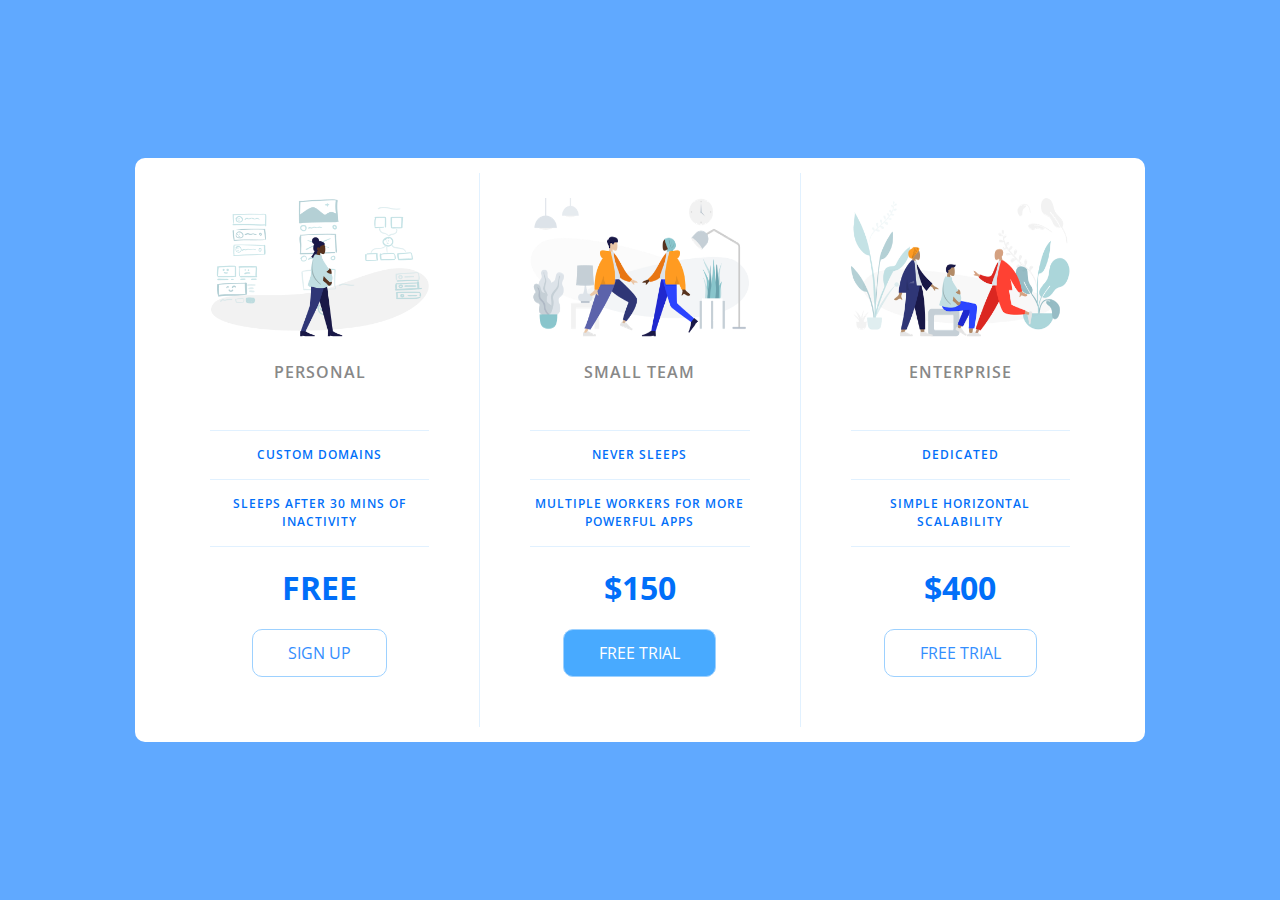
<file: index.html>
<!DOCTYPE html>
<html lang="en">

<head>
    <meta charset="UTF-8">
    <meta name="viewport" content="width=device-width, initial-scale=1.0">
    <title>Price Tiers</title>
    <link rel="stylesheet" href="https://fonts.googleapis.com/css?family=Open+Sans:400,600,700">
    <link rel="stylesheet" href="app.css">
</head>

<body>

    <div class="panel">

        <div class="pricing-plan">
            <img src="icon1.png" alt="" class="pricing-img">
            <h2 class="pricing-header">Personal</h2>
            <ul class="pricing-features">
                <li class="pricing-features-item">Custom domains</li>
                <li class="pricing-features-item">Sleeps after 30 mins of inactivity</li>
            </ul>
            <span class="pricing-price">Free</span>
            <a href="index11.html" class="pricing-button">Sign up</a>
        </div>

        <div class="pricing-plan">
            <img src="icon2.png" alt="" class="pricing-img">
            <h2 class="pricing-header">Small team</h2>
            <ul class="pricing-features">
                <li class="pricing-features-item">Never sleeps</li>
                <li class="pricing-features-item">Multiple workers for more powerful apps</li>
            </ul>
            <span class="pricing-price">$150</span>
            <a href="index11.html" class="pricing-button is-featured">Free trial</a>
        </div>

        <div class="pricing-plan">
            <img src="icon3.png" alt="" class="pricing-img">
            <h2 class="pricing-header">Enterprise</h2>
            <ul class="pricing-features">
                <li class="pricing-features-item">Dedicated</li>
                <li class="pricing-features-item">Simple horizontal scalability</li>
            </ul>
            <span class="pricing-price">$400</span>
            <a href="index11.html" class="pricing-button">Free trial</a>
        </div>

    </div>

</body>

</html>
</file>
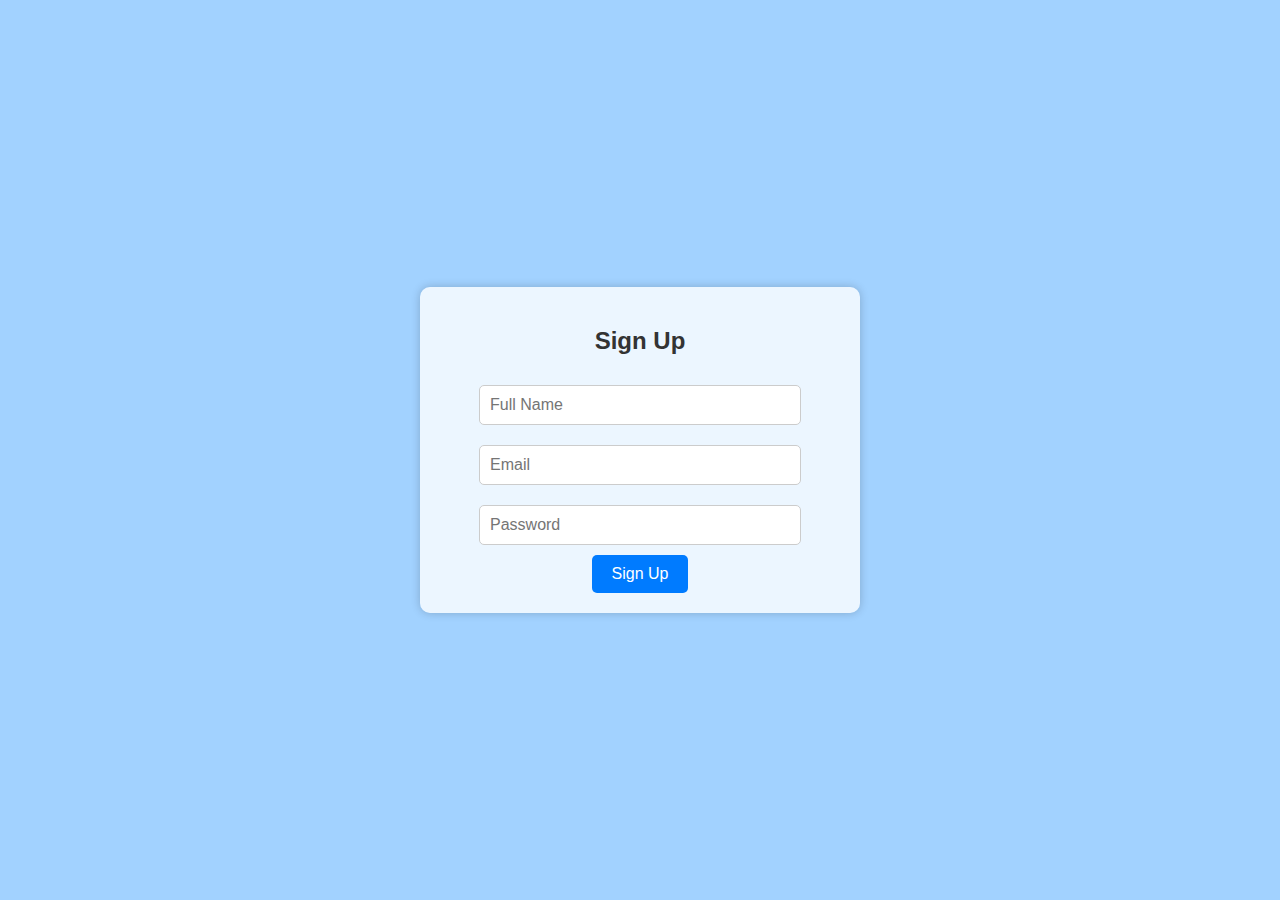
<file: index11.html>
<!DOCTYPE html>
<html lang="en">
<head>
    <meta charset="UTF-8">
    <meta name="viewport" content="width=device-width, initial-scale=1.0">
    <title>Sign Up</title>
    <link rel="stylesheet" href="styless.css">
</head>
<body>
    <div class="signup-container">
        <h2>Sign Up</h2>
        <form action="#" method="POST">
            <input type="text" name="fullname" placeholder="Full Name" required>
            <input type="email" name="email" placeholder="Email" required>
            <input type="password" name="password" placeholder="Password" required>
            <button type="submit">Sign Up</button>
        </form>
    </div>
</body>
</html>
</file>
<file: styless.css>
body {
            font-family: Arial, sans-serif;
            background-color: #a2d2ff;
            background-size: cover;
            background-repeat: no-repeat;
            background-attachment: fixed;
            margin: 0;
            padding: 0;
            display: flex;
            justify-content: center;
            align-items: center;
            height: 100vh;
        }

        .signup-container {
            background-color: rgba(255, 255, 255, 0.8);
            border-radius: 10px;
            padding: 20px;
            max-width: 400px;
            text-align: center;
            box-shadow: 0 0 10px rgba(0, 0, 0, 0.2);
        }

        h2 {
            color: #333;
        }

        input[type="text"],
        input[type="email"],
        input[type="password"] {
            width: 75%;
            padding: 10px;
            margin: 10px 0;
            border: 1px solid #ccc;
            border-radius: 5px;
            font-size: 16px;
        }

        button {
            background-color: #007BFF;
            color: #fff;
            border: none;
            border-radius: 5px;
            padding: 10px 20px;
            font-size: 16px;
            cursor: pointer;
        }

        button:hover {
            background-color: #0056b3;
        }
</file>
<file: app.css>
/* http://meyerweb.com/eric/tools/css/reset/ 
   v2.0 | 20110126
   License: none (public domain)
*/

html, body, div, span, applet, object, iframe,
h1, h2, h3, h4, h5, h6, p, blockquote, pre,
a, abbr, acronym, address, big, cite, code,
del, dfn, em, img, ins, kbd, q, s, samp,
small, strike, strong, sub, sup, tt, var,
b, u, i, center,
dl, dt, dd, ol, ul, li,
fieldset, form, label, legend,
table, caption, tbody, tfoot, thead, tr, th, td,
article, aside, canvas, details, embed, 
figure, figcaption, footer, header, hgroup, 
menu, nav, output, ruby, section, summary,
time, mark, audio, video {
	margin: 0;
	padding: 0;
	border: 0;
	font-size: 100%;
	font: inherit;
	vertical-align: baseline;
}
/* HTML5 display-role reset for older browsers */
article, aside, details, figcaption, figure, 
footer, header, hgroup, menu, nav, section {
	display: block;
}
body {
	line-height: 1;
}
ol, ul {
	list-style: none;
}
blockquote, q {
	quotes: none;
}
blockquote:before, blockquote:after,
q:before, q:after {
	content: '';
	content: none;
}
table {
	border-collapse: collapse;
	border-spacing: 0;
}

html {
  box-sizing: border-box;
  font-family: 'Open Sans', sans-serif;
}

body {
  background-color: #60a9ff;
  display: flex;
  justify-content: center;
  align-items: center;
  min-height: 100vh;
}

.panel {
  background-color: white;
  border-radius: 10px;
  padding: 15px 25px;
  width: 100%;
  max-width: 960px;
  display: flex;
  flex-direction: column;
  text-align: center;
  text-transform: uppercase;
}

.pricing-plan {
  border-bottom: 1px solid #e1f1ff;
}
.pricing-plan:last-child {
  border-bottom: none;
}

.pricing-img {
  margin-bottom: 25px;
  max-width: 100%;
}

.pricing-header {
  color: #888;
  font-weight: 600;
  letter-spacing: 1px;
}

.pricing-features {
  margin: 50px 0 25px;
  color: #016ff9;
}

.pricing-features-item {
  font-weight: 600;
  letter-spacing: 1px;
  font-size: 12px;
  line-height: 1.5;
  padding: 15px 0;
  border-top: 1px solid #e1f1ff;
}

.pricing-features-item:last-child{
  border-bottom: 1px solid #e1f1ff;
}

.pricing-price {
  color: #016ff9; 
  display: block;
  font-size: 32px;
  font-weight: 700;
}

.pricing-button {
  border: 1px solid #9dd1ff;
  border-radius: 10px;
  color: #348efe;
  display: inline-block;
  padding: 15px 35px;
  text-decoration: none;
  margin: 25px 0;
  transition: background-color 200ms ease-in-out;
}

.pricing-button:hover, .pricing-button:focus {
  background-color: #e1f1ff;
}

.pricing-button.is-featured {
  background-color: #48aaff;
  color: white;
}

.pricing-button.is-featured:hover, .pricing-button.is-featured:focus{
  background-color: #269aff;
  color: white;
}


@media (min-width: 900px){
  .panel {
    flex-direction: row;
  }
  .pricing-plan {
    border-bottom: none;
    border-right: 1px solid #e1f1ff;
    padding: 25px 50px;
  }
  .pricing-plan:last-child {
    border-right: none;
  }
}
</file>
